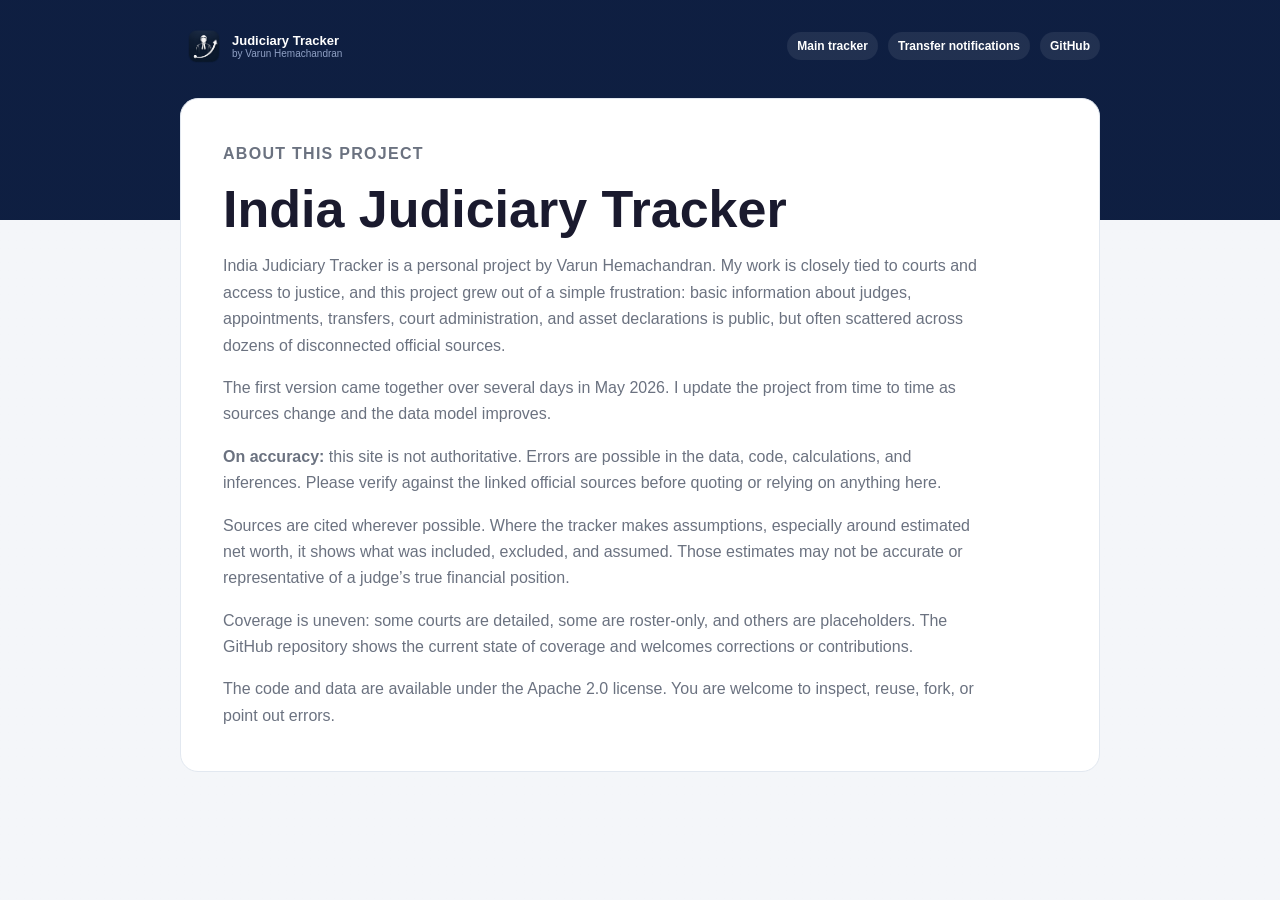
<file: about.html>
<!DOCTYPE html>
<html lang="en">
<head>
  <meta charset="UTF-8">
  <meta name="viewport" content="width=device-width, initial-scale=1.0">
  <title>About · India Judiciary Tracker</title>
  <meta name="description" content="About the India Judiciary Tracker, a personal public-data project by Varun Hemachandran.">
  <link rel="icon" type="image/png" sizes="32x32" href="assets/icon.png">
  <link rel="apple-touch-icon" href="assets/icon.png">
  <script>
    try {
      if (localStorage.getItem('jt-theme') === 'dark') {
        document.documentElement.classList.add('dark-preload');
      }
    } catch (e) {}
  </script>
  <link rel="stylesheet" href="css/styles.css?v=20260514-8">
</head>
<body class="about-page">
  <main class="about-shell">
    <nav class="about-nav" aria-label="About page navigation">
      <a class="logo about-logo" href="index.html" aria-label="Go to Judiciary Tracker home">
        <img class="logo-icon-img" src="assets/icon.png" alt="Judiciary Tracker icon">
        <div>
          <div class="logo-title">Judiciary Tracker</div>
          <div class="logo-sub">by Varun Hemachandran</div>
        </div>
      </a>
      <div class="about-nav-links">
        <a href="index.html">Main tracker</a>
        <a href="notifications.html">Transfer notifications</a>
        <a href="https://github.com/varun-heman/judiciary-tracker" target="_blank" rel="noopener">GitHub</a>
      </div>
    </nav>

    <article class="about-card" id="about-content">
      <p class="dashboard-kicker">About this project</p>
      <div class="loading">Loading about text…</div>
    </article>
  </main>
  <script src="js/about.js?v=20260514-4"></script>
</body>
</html>
</file>
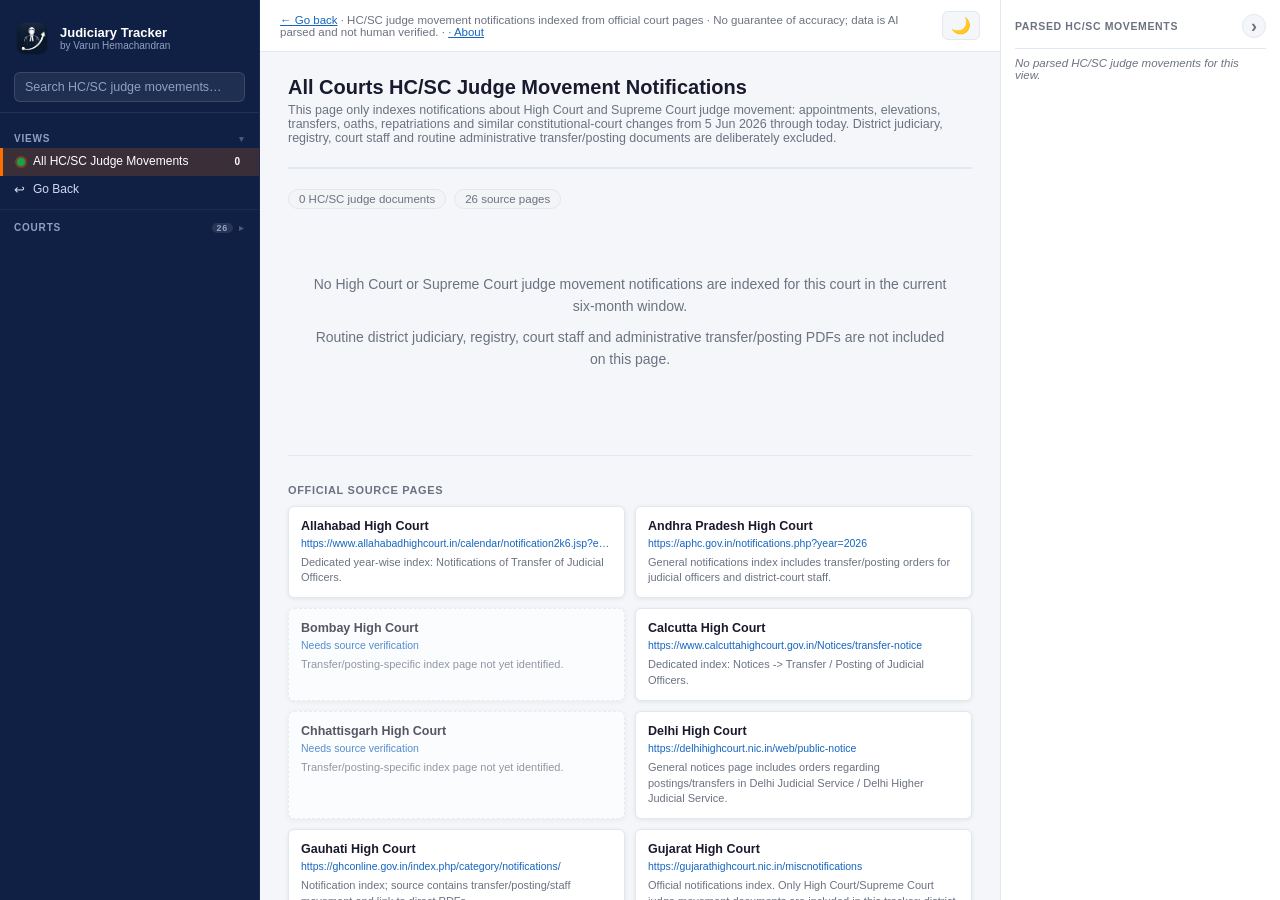
<file: notifications.html>
<!DOCTYPE html>
<html lang="en">
<head>
  <meta charset="UTF-8">
  <meta name="viewport" content="width=device-width, initial-scale=1.0">
  <title>HC/SC Judge Movement Notifications · India Judiciary Tracker</title>
  <meta name="description" content="Court-wise index of recent High Court and Supreme Court judge movement notifications.">
  <link rel="stylesheet" href="css/styles.css?v=20260514-10">
</head>
<body>

<div class="app-layout notifications-layout">
  <aside class="sidebar" id="sidebar">
    <div class="sidebar-header">
      <a class="logo" href="index.html" aria-label="Go to Judiciary Tracker home">
        <img class="logo-icon-img" src="assets/icon.png" alt="Judiciary Tracker icon">
        <div>
          <div class="logo-title">Judiciary Tracker</div>
          <div class="logo-sub">by Varun Hemachandran</div>
        </div>
      </a>
      <div class="search-box">
        <input
          type="text"
          id="notification-search"
          placeholder="Search HC/SC judge movements…"
          autocomplete="off"
          spellcheck="false"
        >
      </div>
    </div>

    <nav id="notification-nav" class="nav-list">
      <div class="loading" style="padding: 20px; font-size: 12px; color: var(--text-sidebar-muted);">Loading…</div>
    </nav>
  </aside>

  <main class="main-panel" id="main-panel">
    <header class="top-bar">
      <button class="menu-toggle-btn" id="menu-toggle" aria-label="Toggle sidebar">☰</button>
      <div class="data-notice">
        <a href="index.html">← Go back</a>
        · HC/SC judge movement notifications indexed from official court pages
        · No guarantee of accuracy; data is AI parsed and not human verified.
        · <a href="about.html">About</a>
      </div>
      <button id="theme-toggle" class="theme-btn" title="Toggle dark mode">🌙</button>
    </header>

    <div id="notifications-content" class="content-area">
      <div class="loading">Loading HC/SC judge movement notifications…</div>
    </div>
  </main>

  <aside class="transfer-rail" id="transfer-rail">
    <div class="transfer-rail-title">
      <span>Parsed HC/SC Movements</span>
      <button class="right-rail-toggle" id="right-rail-toggle" type="button" aria-label="Collapse right panel" aria-expanded="true">›</button>
    </div>
    <div class="transfer-rail-content">
      <div class="upcoming-empty">Loading…</div>
    </div>
  </aside>
</div>

<div class="pdf-modal" id="pdf-modal" aria-hidden="true">
  <div class="pdf-modal-backdrop" onclick="closeNotificationPdf()"></div>
  <div class="pdf-modal-dialog" role="dialog" aria-modal="true" aria-labelledby="pdf-modal-title">
    <div class="pdf-modal-header">
      <div>
        <div class="pdf-modal-kicker" id="pdf-modal-court"></div>
        <h2 id="pdf-modal-title">HC/SC Judge Movement PDF</h2>
      </div>
      <button class="pdf-modal-close" onclick="closeNotificationPdf()" aria-label="Close PDF viewer">×</button>
    </div>
    <div class="pdf-modal-body">
      <iframe id="pdf-frame" class="pdf-frame" title="Notification PDF"></iframe>
      <aside class="pdf-transfer-panel" id="pdf-transfer-panel"></aside>
    </div>
  </div>
</div>

<script src="data/data.js?v=20260514-5"></script>
<script src="js/notifications.js?v=20260514-6"></script>
</body>
</html>
</file>
<file: css/styles.css>
/* ─────────────────────────────────────────────────────────────────────────────
   India Judiciary & Ministry Tracker — Stylesheet
   All visual design is here. Data comes from JSON files.
───────────────────────────────────────────────────────────────────────────── */

/* ── Variables ── */
:root {
  --bg:          #f4f6f9;
  --bg-card:     #ffffff;
  --bg-sidebar:  #0f2044;
  --bg-sidebar2: #162d5e;
  --text:        #1a1a2e;
  --text-muted:  #6b7280;
  --text-sidebar:#d0d9f0;
  --text-sidebar-muted: #8fa0c4;
  --accent:      #FF6F00;      /* saffron */
  --accent2:     #1565C0;      /* deep blue */
  --border:      #e2e8f0;
  --shadow:      0 1px 4px rgba(0,0,0,.08);
  --shadow-md:   0 4px 16px rgba(0,0,0,.12);

  /* Tenure colours */
  --good:        #16a34a;
  --good-bg:     #dcfce7;
  --good-border: #86efac;
  --warning:     #d97706;
  --warning-bg:  #fef3c7;
  --warning-border: #fcd34d;
  --critical:    #dc2626;
  --critical-bg: #fee2e2;
  --critical-border: #fca5a5;
  --unknown:     #9ca3af;
  --unknown-bg:  #f3f4f6;
  --placeholder: #a0aec0;

  --sidebar-w:   260px;
  --upcoming-w:  240px;
  --header-h:    52px;
  --radius:      10px;
  --radius-sm:   6px;
  --transition:  0.18s ease;
}

/* ── Dark Mode ── */
body.dark {
  --bg:          #0d1117;
  --bg-card:     #161b22;
  --bg-sidebar:  #0a0f1e;
  --bg-sidebar2: #111827;
  --text:        #e6edf3;
  --text-muted:  #8b949e;
  --border:      #30363d;
  --shadow:      0 1px 4px rgba(0,0,0,.4);
  --good-bg:     #052e16;
  --warning-bg:  #1c1500;
  --critical-bg: #2d0a0a;
  --unknown-bg:  #1f2937;
}

html.dark-preload body {
  background: #0d1117;
}

/* ── Reset ── */
*, *::before, *::after { box-sizing: border-box; margin: 0; padding: 0; }
html { overflow-x: hidden; }
html, body { height: 100%; font-family: -apple-system, BlinkMacSystemFont, 'Segoe UI', Roboto, sans-serif; font-size: 14px; background: var(--bg); color: var(--text); }
a { color: inherit; text-decoration: none; }
button { cursor: pointer; border: none; background: none; }
code { font-family: 'Courier New', monospace; background: var(--unknown-bg); padding: 2px 6px; border-radius: 4px; font-size: 12px; }

/* ─────────────────────────────────────────────────────────────────────────────
   Layout
───────────────────────────────────────────────────────────────────────────── */
.app-layout {
  display: grid;
  grid-template-columns: var(--sidebar-w) 1fr var(--upcoming-w);
  grid-template-rows: 100vh;
  overflow: hidden;
  transition: grid-template-columns var(--transition);
}

body.right-rail-collapsed .app-layout {
  grid-template-columns: var(--sidebar-w) 1fr 42px;
}

/* ─────────────────────────────────────────────────────────────────────────────
   Sidebar
───────────────────────────────────────────────────────────────────────────── */
.sidebar {
  background: var(--bg-sidebar);
  display: flex;
  flex-direction: column;
  overflow: hidden;
  border-right: 1px solid rgba(255,255,255,0.06);
}

.sidebar-header {
  padding: 16px 14px 10px;
  border-bottom: 1px solid rgba(255,255,255,0.08);
  flex-shrink: 0;
  position: relative;
}

.sidebar-close-btn,
.sidebar-backdrop {
  display: none;
}

.logo {
  display: flex;
  align-items: center;
  gap: 10px;
  margin-bottom: 12px;
  width: 100%;
  text-align: left;
  border-radius: var(--radius-sm);
  padding: 4px;
  margin-left: -4px;
  transition: background var(--transition);
  cursor: pointer;
  text-decoration: none;
}
.logo:hover,
.logo:focus-visible {
  background: rgba(255,255,255,0.07);
  outline: none;
}
.logo-icon { font-size: 22px; }
.logo-icon-img {
  width: 36px;
  height: 36px;
  border-radius: 8px;
  object-fit: cover;
  flex-shrink: 0;
}
.logo-title { color: #fff; font-size: 13px; font-weight: 700; line-height: 1.2; }
.logo-sub   { color: var(--text-sidebar-muted); font-size: 10px; }
.logo-author {
  color: var(--text-sidebar-muted);
  text-decoration: none;
  border-bottom: 1px solid transparent;
  transition: color var(--transition), border-color var(--transition);
}
.logo-author:hover {
  color: #fff;
  border-bottom-color: rgba(255,255,255,0.4);
}

.search-box input {
  width: 100%;
  padding: 7px 10px;
  border-radius: var(--radius-sm);
  border: 1px solid rgba(255,255,255,0.12);
  background: rgba(255,255,255,0.07);
  color: #fff;
  font-size: 12.5px;
  outline: none;
  transition: var(--transition);
}
.search-box input::placeholder { color: var(--text-sidebar-muted); }
.search-box input:focus { border-color: var(--accent); background: rgba(255,255,255,0.1); }

.nav-list {
  overflow-y: auto;
  flex: 1;
  padding: 8px 0 16px;
  scrollbar-width: thin;
  scrollbar-color: rgba(255,255,255,0.1) transparent;
}
.nav-list::-webkit-scrollbar { width: 4px; }
.nav-list::-webkit-scrollbar-track { background: transparent; }
.nav-list::-webkit-scrollbar-thumb { background: rgba(255,255,255,0.15); border-radius: 2px; }

.nav-section { padding: 6px 0; }
.nav-section + .nav-section { border-top: 1px solid rgba(255,255,255,0.05); }

.nav-section-title {
  padding: 6px 14px 4px;
  font-size: 10px;
  font-weight: 700;
  letter-spacing: .08em;
  text-transform: uppercase;
  color: var(--text-sidebar-muted);
  display: flex;
  align-items: center;
  gap: 6px;
  width: 100%;
  background: none;
  border: none;
  text-align: left;
  cursor: default;
}
.nav-section-title.collapsible {
  cursor: pointer;
  border-radius: 0;
  transition: background var(--transition), color var(--transition);
}
.nav-section-title.collapsible:hover {
  background: rgba(255,255,255,0.05);
  color: #fff;
}
.nav-section-title > span:first-child {
  flex: 1;
}
.nav-collapse-icon {
  font-size: 9px;
  opacity: 0.45;
  flex-shrink: 0;
  transition: opacity var(--transition);
}
.nav-section-title.collapsible:hover .nav-collapse-icon {
  opacity: 0.8;
}
.nav-section.collapsed .nav-section-items {
  display: none;
}
.nav-count { background: rgba(255,255,255,0.1); border-radius: 10px; padding: 0 5px; font-size: 9px; }

.nav-item {
  display: flex;
  align-items: center;
  gap: 8px;
  padding: 6px 14px;
  color: var(--text-sidebar);
  font-size: 12px;
  border-radius: 0;
  transition: background var(--transition), color var(--transition);
  cursor: pointer;
}
.nav-item:hover  { background: rgba(255,255,255,0.07); color: #fff; }
.nav-item.active { background: rgba(255,111,0,0.18); color: #fff; border-left: 3px solid var(--accent); }
.nav-item.active .nav-dot { box-shadow: 0 0 0 2px rgba(255,111,0,.3); }

.nav-label { flex: 1; line-height: 1.3; }
.nav-icon  { font-size: 13px; flex-shrink: 0; }

.nav-dot {
  width: 8px; height: 8px;
  border-radius: 50%;
  flex-shrink: 0;
  transition: background var(--transition);
}
.nav-dot.good    { background: var(--good); }
.nav-dot.warning { background: var(--warning); }
.nav-dot.critical { background: var(--critical); animation: pulse-red 1.4s infinite; }
.nav-dot.unknown { background: var(--unknown); }

@keyframes pulse-red {
  0%, 100% { opacity: 1; }
  50%       { opacity: 0.4; }
}

.nav-badge {
  font-size: 10px; font-weight: 700;
  padding: 1px 5px;
  border-radius: 8px;
  flex-shrink: 0;
}
.nav-badge.critical { background: var(--critical-bg); color: var(--critical); }

.nav-legend {
  margin: 16px 14px 0;
  padding: 10px;
  border-radius: var(--radius-sm);
  background: rgba(255,255,255,0.04);
  border: 1px solid rgba(255,255,255,0.06);
}
.legend-title { font-size: 9px; font-weight: 700; text-transform: uppercase; letter-spacing: .06em; color: var(--text-sidebar-muted); margin-bottom: 6px; }
.legend-item  { display: flex; align-items: center; gap: 6px; font-size: 11px; color: var(--text-sidebar); margin-bottom: 3px; }

/* ─────────────────────────────────────────────────────────────────────────────
   Main Panel
───────────────────────────────────────────────────────────────────────────── */
.main-panel {
  display: flex;
  flex-direction: column;
  overflow: hidden;
}

.top-bar {
  height: var(--header-h);
  flex-shrink: 0;
  display: flex;
  align-items: center;
  justify-content: space-between;
  padding: 0 20px;
  background: var(--bg-card);
  border-bottom: 1px solid var(--border);
  gap: 12px;
}

.data-notice {
  font-size: 11.5px;
  color: var(--text-muted);
}
.data-notice > * + *::before {
  content: ' · ';
  color: var(--text-muted);
}
.data-notice a { color: var(--accent2); text-decoration: underline; }
.inline-link { color: var(--accent2); text-decoration: underline; }

.theme-btn {
  font-size: 16px;
  padding: 4px 8px;
  border-radius: var(--radius-sm);
  background: var(--bg);
  border: 1px solid var(--border);
  color: var(--text);
  transition: var(--transition);
}
.theme-btn:hover { background: var(--border); }

.content-area {
  flex: 1;
  overflow-y: auto;
  overflow-x: hidden;
  padding: 24px 28px;
  scrollbar-width: thin;
  scrollbar-color: var(--border) transparent;
}
.content-area::-webkit-scrollbar { width: 6px; }
.content-area::-webkit-scrollbar-thumb { background: var(--border); border-radius: 3px; }

/* ─────────────────────────────────────────────────────────────────────────────
   View Header
───────────────────────────────────────────────────────────────────────────── */
.view-header {
  margin-bottom: 20px;
  padding-bottom: 14px;
  border-bottom: 2px solid var(--border);
}
.view-header h2 {
  font-size: 20px;
  font-weight: 700;
  color: var(--text);
  margin-bottom: 4px;
}
.view-header h2 em { font-style: italic; color: var(--text-muted); }
.view-subtitle { font-size: 12.5px; color: var(--text-muted); margin-bottom: 8px; }
.view-meta { font-size: 12px; color: var(--text-muted); }

.stats-bar {
  display: flex;
  flex-wrap: wrap;
  gap: 8px;
  margin-bottom: 16px;
}
.stat-chip {
  display: inline-flex;
  align-items: center;
  gap: 4px;
  padding: 3px 10px;
  border-radius: 20px;
  font-size: 11.5px;
  font-weight: 500;
  background: var(--unknown-bg);
  color: var(--text-muted);
  border: 1px solid var(--border);
}
.stat-chip.critical { background: var(--critical-bg); color: var(--critical); border-color: var(--critical-border); }
.stat-chip.warning  { background: var(--warning-bg);  color: var(--warning);  border-color: var(--warning-border); }

.notification-scope-bar {
  display: flex;
  flex-wrap: wrap;
  gap: 8px;
  margin: 0 0 16px;
  padding: 10px;
  border: 1px solid var(--border);
  border-radius: var(--radius-sm);
  background: var(--bg-card);
}

.scope-filter,
.inline-action-btn {
  appearance: none;
  display: inline-flex;
  align-items: center;
  justify-content: center;
  gap: 8px;
  min-height: 32px;
  padding: 6px 12px;
  border-radius: var(--radius-sm);
  border: 1px solid var(--border);
  background: var(--bg);
  color: var(--text-muted);
  font-size: 12px;
  font-weight: 800;
  cursor: pointer;
  transition: background var(--transition), border-color var(--transition), color var(--transition);
}

.scope-filter:hover,
.inline-action-btn:hover {
  border-color: color-mix(in srgb, var(--accent2) 45%, var(--border));
  color: var(--text);
}

.scope-filter.active {
  background: var(--accent2);
  border-color: var(--accent2);
  color: #fff;
}

.scope-filter strong {
  min-width: 22px;
  padding: 2px 7px;
  border-radius: 999px;
  background: color-mix(in srgb, currentColor 12%, transparent);
  color: inherit;
}

.inline-action-btn {
  margin-top: 10px;
  color: var(--accent2);
}

.role-filter-bar,
.admin-toolbar {
  display: flex;
  flex-wrap: wrap;
  gap: 7px;
  margin: 0 0 16px;
}

/* ── Unified Filter Bar ── */
.unified-filter-bar {
  background: var(--bg-card);
  border: 1px solid var(--border);
  border-radius: var(--radius);
  padding: 10px 14px;
  margin-bottom: 16px;
  display: flex;
  flex-direction: column;
  gap: 0;
}

.unified-filter-row {
  display: flex;
  align-items: center;
  gap: 10px;
  flex-wrap: wrap;
}

.unified-filter-row.role-row {
  border-top: 1px dashed var(--border);
  padding-top: 9px;
  margin-top: 9px;
}

.filter-row-label {
  font-size: 9.5px;
  font-weight: 800;
  text-transform: uppercase;
  letter-spacing: 0.07em;
  color: var(--text-muted);
  white-space: nowrap;
  flex-shrink: 0;
}

.role-pills-wrap {
  display: flex;
  flex-wrap: wrap;
  gap: 6px;
  flex: 1;
}

.filter-shown-count {
  font-size: 11px;
  color: var(--text-muted);
  white-space: nowrap;
  flex-shrink: 0;
  margin-left: auto;
}

.clear-filter-btn {
  padding: 3px 10px;
  border-radius: 20px;
  border: 1.5px solid var(--critical-border);
  background: transparent;
  color: var(--critical);
  font-size: 11px;
  font-weight: 700;
  cursor: pointer;
  white-space: nowrap;
  flex-shrink: 0;
  transition: background var(--transition), color var(--transition), opacity var(--transition);
}
.clear-filter-btn:hover {
  background: var(--critical-bg);
}
.clear-filter-btn.hidden {
  opacity: 0;
  pointer-events: none;
}

.judge-range-summary {
  display: inline-flex;
  align-items: center;
  gap: 8px;
  flex-wrap: wrap;
  color: var(--text-muted);
  font-size: 11.5px;
  font-weight: 800;
  flex-shrink: 0;
}

.judge-range-summary strong {
  display: inline-flex;
  align-items: center;
  justify-content: center;
  min-height: 26px;
  padding: 0 10px;
  border-radius: 999px;
  background: var(--accent2);
  color: #fff;
  font-size: 12px;
}

.judge-range-slider {
  flex: 1;
  min-width: 80px;
  accent-color: var(--accent2);
  transition: opacity var(--transition);
}
.judge-range-slider.slider-dimmed {
  opacity: 0.35;
  pointer-events: none;
}

.show-all-btn {
  padding: 4px 12px;
  border-radius: 20px;
  border: 1.5px solid var(--border);
  background: transparent;
  color: var(--text-muted);
  font-size: 12px;
  font-weight: 600;
  cursor: pointer;
  white-space: nowrap;
  flex-shrink: 0;
  transition: background var(--transition), color var(--transition), border-color var(--transition);
}
.show-all-btn:hover {
  background: var(--bg);
  border-color: var(--accent2);
  color: var(--accent2);
}
.show-all-btn.active {
  background: var(--accent2);
  border-color: var(--accent2);
  color: #fff;
}
body.dark .show-all-btn {
  border-color: #334155;
  color: var(--text-muted);
}
body.dark .show-all-btn:hover {
  border-color: var(--accent2);
  color: var(--accent2);
  background: transparent;
}
body.dark .show-all-btn.active {
  background: var(--accent2);
  color: #fff;
}

.admin-toolbar {
  margin-top: -4px;
}

.role-filter {
  display: inline-flex;
  align-items: center;
  min-height: 28px;
  padding: 5px 10px;
  border-radius: var(--radius-sm);
  border: 1px solid var(--border);
  background: var(--bg-card);
  color: var(--text-muted);
  font-size: 11.5px;
  font-weight: 700;
  transition: var(--transition);
}

.role-filter:hover {
  color: var(--text);
  border-color: color-mix(in srgb, var(--accent2) 40%, var(--border));
}

.role-filter.active {
  color: #fff;
  background: var(--accent2);
  border-color: var(--accent2);
}

.section-label {
  font-size: 11px;
  font-weight: 700;
  text-transform: uppercase;
  letter-spacing: .06em;
  color: var(--text-muted);
  margin: 18px 0 10px;
  display: flex;
  align-items: center;
  gap: 6px;
}
.section-count {
  background: var(--unknown-bg);
  border-radius: 10px;
  padding: 1px 6px;
  font-size: 10px;
  font-weight: 600;
}

/* ─────────────────────────────────────────────────────────────────────────────
   Dashboard
───────────────────────────────────────────────────────────────────────────── */
.dashboard-view {
  display: flex;
  flex-direction: column;
  gap: 18px;
}

.dashboard-hero {
  display: flex;
  justify-content: space-between;
  align-items: flex-end;
  gap: 18px;
  padding: 22px;
  border: 1px solid var(--border);
  border-radius: var(--radius);
  background: var(--bg-card);
  box-shadow: var(--shadow);
}

.dashboard-kicker {
  margin-bottom: 8px;
  color: var(--accent2);
  font-size: 11px;
  font-weight: 800;
  letter-spacing: .08em;
  text-transform: uppercase;
}

.dashboard-hero h2 {
  margin-bottom: 8px;
  font-size: 28px;
  line-height: 1.05;
}

.dashboard-subtitle {
  max-width: 680px;
  color: var(--text-muted);
  font-size: 13px;
  line-height: 1.45;
}

.dashboard-about-link {
  display: inline-flex;
  margin-top: 10px;
  color: var(--accent2);
  font-size: 12px;
  font-weight: 750;
  text-decoration: underline;
  text-underline-offset: 3px;
}

.dashboard-action,
.dashboard-secondary-action {
  display: inline-flex;
  align-items: center;
  justify-content: center;
  min-height: 34px;
  padding: 7px 12px;
  border-radius: var(--radius-sm);
  background: var(--accent2);
  color: #fff;
  font-size: 12px;
  font-weight: 750;
  white-space: nowrap;
}

.dashboard-secondary-action {
  margin-top: 14px;
  background: var(--bg);
  color: var(--accent2);
  border: 1px solid color-mix(in srgb, var(--accent2) 28%, var(--border));
}

.dashboard-metrics {
  display: grid;
  grid-template-columns: repeat(4, minmax(0, 1fr));
  gap: 12px;
}

.dashboard-metric {
  min-width: 0;
  padding: 16px;
  border: 1px solid var(--border);
  border-radius: var(--radius);
  background: var(--bg-card);
  box-shadow: var(--shadow);
  text-align: left;
  transition: transform var(--transition), box-shadow var(--transition), border-color var(--transition);
}

.dashboard-metric:hover {
  transform: translateY(-1px);
  box-shadow: var(--shadow-md);
  border-color: color-mix(in srgb, var(--accent2) 30%, var(--border));
}

.dashboard-metric .metric-label {
  display: block;
  margin-bottom: 8px;
  color: var(--text-muted);
  font-size: 11px;
  font-weight: 800;
  letter-spacing: .06em;
  text-transform: uppercase;
}

.dashboard-metric strong {
  display: block;
  margin-bottom: 5px;
  color: var(--text);
  font-size: 30px;
  line-height: 1;
}

.dashboard-metric span:last-child {
  color: var(--text-muted);
  font-size: 12px;
  line-height: 1.35;
}

.dashboard-metric.critical {
  border-color: var(--critical-border);
  background: color-mix(in srgb, var(--critical-bg) 58%, var(--bg-card));
}

.dashboard-metric.warning {
  border-color: var(--warning-border);
  background: color-mix(in srgb, var(--warning-bg) 58%, var(--bg-card));
}

.dashboard-grid {
  display: grid;
  grid-template-columns: repeat(2, minmax(0, 1fr));
  gap: 12px;
}

.dashboard-panel {
  padding: 16px;
  border: 1px solid var(--border);
  border-radius: var(--radius);
  background: var(--bg-card);
  box-shadow: var(--shadow);
}

.dashboard-panel.wide {
  grid-column: 1 / -1;
}

.panel-heading {
  margin-bottom: 14px;
}

.panel-heading h3 {
  margin-bottom: 4px;
  color: var(--text);
  font-size: 15px;
  line-height: 1.25;
}

.panel-heading p {
  color: var(--text-muted);
  font-size: 12px;
  line-height: 1.4;
}

.dash-bar-row + .dash-bar-row {
  margin-top: 11px;
}

.dash-bar-label {
  display: flex;
  align-items: baseline;
  justify-content: space-between;
  gap: 12px;
  margin-bottom: 5px;
  color: var(--text-muted);
  font-size: 12px;
}

.dash-bar-label strong {
  color: var(--text);
  font-size: 12px;
}

.dash-bar-track {
  height: 9px;
  overflow: hidden;
  border-radius: 999px;
  background: var(--border);
}

.dash-bar-fill {
  height: 100%;
  border-radius: inherit;
  background: var(--accent2);
}

.dash-bar-row.critical .dash-bar-fill { background: var(--critical); }
.dash-bar-row.warning .dash-bar-fill  { background: var(--warning); }
.dash-bar-row.unknown .dash-bar-fill  { background: var(--unknown); }
.dash-bar-row.neutral .dash-bar-fill  { background: var(--text-muted); }

.dash-split-stat {
  display: grid;
  grid-template-columns: repeat(3, 1fr);
  gap: 10px;
}

.dash-split-stat div {
  padding: 11px;
  border: 1px solid var(--border);
  border-radius: var(--radius-sm);
  background: var(--bg);
}

.dash-split-stat strong {
  display: block;
  margin-bottom: 3px;
  font-size: 20px;
}

.dash-split-stat span {
  display: block;
  color: var(--text-muted);
  font-size: 11px;
  line-height: 1.25;
}

.retirement-court-list {
  display: grid;
  grid-template-columns: repeat(2, minmax(0, 1fr));
  gap: 8px;
}

.retirement-court-row {
  display: grid;
  grid-template-columns: 1fr auto;
  gap: 2px 10px;
  align-items: center;
  padding: 10px 12px;
  border: 1px solid var(--border);
  border-radius: var(--radius-sm);
  background: var(--bg);
  text-align: left;
}

.retirement-court-row:hover {
  border-color: color-mix(in srgb, var(--accent2) 30%, var(--border));
}

.retirement-court-row span {
  min-width: 0;
  color: var(--text);
  font-size: 12.5px;
  font-weight: 700;
}

.retirement-court-row strong {
  grid-row: span 2;
  color: var(--warning);
  font-size: 20px;
}

.retirement-court-row em {
  color: var(--text-muted);
  font-size: 11.5px;
  font-style: normal;
}

/* ─────────────────────────────────────────────────────────────────────────────
   Judge Detail
───────────────────────────────────────────────────────────────────────────── */
.judge-detail-view {
  display: flex;
  flex-direction: column;
  gap: 16px;
}

.back-button {
  align-self: flex-start;
  min-height: 32px;
  padding: 6px 10px;
  border-radius: var(--radius-sm);
  background: var(--bg-card);
  color: var(--accent2);
  border: 1px solid var(--border);
  font-size: 12px;
  font-weight: 750;
}

.judge-profile-hero {
  display: grid;
  grid-template-columns: minmax(0, 1fr) minmax(220px, 320px);
  align-items: center;
  gap: 16px;
  padding: 20px;
  border: 1px solid var(--border);
  border-radius: var(--radius);
  background: var(--bg-card);
  box-shadow: var(--shadow);
}

.judge-profile-identity {
  display: flex;
  align-items: flex-start;
  gap: 18px;
  min-width: 0;
}

.judge-profile-hero .person-photo {
  width: 86px;
  height: 102px;
  flex-basis: 86px;
  border-radius: 12px;
  margin-top: 4px;
}

.judge-profile-main h2 {
  margin: 4px 0 5px;
  font-size: 24px;
  line-height: 1.12;
}

.judge-profile-main p {
  color: var(--text-muted);
  font-size: 13px;
}

.profile-about {
  margin-top: 14px;
  max-width: 680px;
  padding-top: 12px;
  border-top: 1px solid var(--border);
}

.profile-about-label {
  margin-bottom: 5px;
  color: var(--text);
  font-size: 10px;
  font-weight: 850;
  letter-spacing: .08em;
  text-transform: uppercase;
}

.profile-about .bio-text {
  margin-bottom: 0;
  font-size: 12.5px;
  line-height: 1.45;
}

.profile-about .source-stack {
  margin-top: 8px;
}

.judge-profile-facts {
  display: flex;
  flex-wrap: wrap;
  gap: 7px;
  margin-top: 10px;
}

.judge-profile-facts span {
  padding: 4px 8px;
  border-radius: 999px;
  background: var(--unknown-bg);
  color: var(--text-muted);
  font-size: 11px;
  font-weight: 700;
}

.asset-total-card {
  padding: 14px 16px;
  border-radius: var(--radius);
  background: color-mix(in srgb, var(--accent2) 8%, var(--bg-card));
  border: 1px solid color-mix(in srgb, var(--accent2) 24%, var(--border));
  align-self: stretch;
  min-width: 0;
}

.asset-total-card span,
.asset-total-card em {
  display: block;
  color: var(--text-muted);
  font-size: 11px;
  line-height: 1.35;
}

.asset-total-card strong {
  display: block;
  margin: 5px 0;
  color: var(--text);
  font-size: 24px;
  line-height: 1.1;
}

.asset-total-card em {
  font-style: normal;
}

.nw-liab-row {
  margin-top: 6px;
  padding-top: 6px;
  border-top: 1px solid color-mix(in srgb, var(--accent2) 18%, var(--border));
  font-size: 11px;
  color: var(--text-muted);
}

.nw-net-row {
  margin-top: 2px;
  font-size: 12px;
  font-weight: 700;
  color: var(--text);
}

.asset-rank-summary {
  margin-top: 12px;
  padding: 10px;
  background: color-mix(in srgb, var(--accent2) 8%, var(--bg-card));
  border: 1px solid color-mix(in srgb, var(--accent2) 28%, var(--border));
  border-radius: 10px;
}

.rank-label-row {
  font-size: 10px;
  font-weight: 700;
  text-transform: uppercase;
  letter-spacing: .06em;
  color: var(--accent2);
  margin-bottom: 8px;
}

.rank-basis {
  font-weight: 400;
  text-transform: none;
  letter-spacing: 0;
  color: var(--text-muted);
  font-size: 10px;
}

.rank-blocks {
  display: grid;
  grid-template-columns: 1fr 1fr;
  gap: 7px;
  margin-bottom: 8px;
}

.rank-block {
  display: flex;
  flex-direction: column;
  align-items: flex-start;
  gap: 1px;
  padding: 8px;
  background: color-mix(in srgb, var(--accent2) 10%, var(--bg));
  border-radius: 8px;
  border: 1px solid color-mix(in srgb, var(--accent2) 20%, var(--border));
}

.rank-block-global {
  background: color-mix(in srgb, var(--accent) 10%, var(--bg));
  border-color: color-mix(in srgb, var(--accent) 20%, var(--border));
}

.rank-block strong {
  font-size: 24px;
  font-weight: 800;
  line-height: 1;
  color: var(--accent2);
  margin: 0;
}

.rank-block-global strong {
  color: var(--accent);
}

.rank-block span {
  font-size: 10px;
  color: var(--text-muted);
  margin-top: 1px;
}

.rank-block em {
  font-style: normal;
  font-size: 10.5px;
  font-weight: 600;
  color: var(--text);
  margin-top: 3px;
}

.rank-disclaimer {
  margin: 0;
  font-size: 9.5px;
  color: var(--text-muted);
  line-height: 1.35;
  border-top: 1px solid color-mix(in srgb, var(--accent2) 15%, var(--border));
  padding-top: 7px;
}

/* ── Live rates strip ──────────────────────────────────────────── */
.metal-rates-strip {
  display: flex;
  flex-direction: column;
  gap: 8px;
  padding: 10px 14px 12px;
  margin-top: 14px;
  margin-bottom: 12px;
  background: color-mix(in srgb, var(--accent2) 6%, var(--bg));
  border: 1px solid color-mix(in srgb, var(--accent2) 18%, var(--border));
  border-radius: 8px;
  max-width: 100%;
  overflow: hidden;
}

.rates-top-row {
  display: flex;
  align-items: baseline;
  gap: 10px;
  flex-wrap: wrap;
}

.rates-label {
  font-size: 11px;
  font-weight: 600;
  color: var(--text);
  white-space: nowrap;
}

.rates-source {
  font-size: 10.5px;
  color: var(--text-muted);
}

.rates-pills {
  display: flex;
  flex-wrap: wrap;
  gap: 6px;
}

.rates-disclaimer {
  margin: 0;
  font-size: 10.5px;
  color: var(--text-muted);
  line-height: 1.55;
  padding-top: 8px;
  border-top: 1px solid color-mix(in srgb, var(--accent2) 15%, var(--border));
}

.rate-pill {
  display: inline-flex;
  align-items: center;
  gap: 4px;
  padding: 3px 10px;
  border-radius: 20px;
  font-size: 11.5px;
  white-space: nowrap;
}

.rate-pill strong {
  font-weight: 700;
}

.gold-rate {
  background: color-mix(in srgb, #fbbf24 30%, var(--bg-card));
  border: 1px solid color-mix(in srgb, #d97706 42%, var(--border));
  color: var(--text);
}

.silver-rate {
  background: color-mix(in srgb, #cbd5e1 42%, var(--bg-card));
  border: 1px solid color-mix(in srgb, #64748b 38%, var(--border));
  color: var(--text);
}

.fx-rate {
  background: color-mix(in srgb, #22c55e 18%, var(--bg-card));
  border: 1px solid color-mix(in srgb, #16a34a 35%, var(--border));
  color: var(--text);
}

/* ── Metal price estimated value column ────────────────────────── */
.est-value {
  font-size: 12px;
  font-weight: 600;
  color: var(--accent2);
  white-space: nowrap;
}

th.est-value-col {
  white-space: nowrap;
  color: var(--text-muted);
}

.est-value-tip {
  font-size: 10px;
  opacity: 0.6;
  margin-left: 3px;
  vertical-align: middle;
  cursor: pointer;
}

.nw-tip {
  font-size: 13px;
  font-weight: 400;
  opacity: 0.55;
  margin-left: 4px;
  vertical-align: middle;
  cursor: pointer;
}


.detail-grid {
  display: grid;
  grid-template-columns: 1fr;
  gap: 12px;
}

.detail-panel {
  padding: 16px;
  border: 1px solid var(--border);
  border-radius: var(--radius);
  background: var(--bg-card);
  box-shadow: var(--shadow);
  min-width: 0;
}

.detail-panel.wide {
  grid-column: 1 / -1;
}

.bio-text,
.asset-note {
  color: var(--text-muted);
  font-size: 13px;
  line-height: 1.5;
  margin-bottom: 10px;
}

.source-stack {
  display: flex;
  flex-wrap: wrap;
  gap: 10px;
  margin-top: 9px;
}

.source-pill {
  display: inline-flex;
  align-items: center;
  gap: 3px;
  min-height: 0;
  padding: 0;
  border: 0;
  background: transparent;
  color: var(--text-muted);
  font-size: 11.5px;
  font-style: italic;
  font-weight: 600;
  line-height: 1.35;
  opacity: .82;
  text-decoration: none;
}

.source-pill.primary {
  background: transparent;
  border-color: transparent;
  color: var(--text-muted);
}

.source-pill.static {
  cursor: default;
  color: var(--text-muted);
}

.source-pill:hover {
  color: var(--accent2);
  text-decoration: underline;
  opacity: 1;
}

a.source-pill::after {
  content: "↗";
  display: inline-block;
  font-size: 10px;
  line-height: 1;
  opacity: .7;
}

.asset-source-link {
  display: inline-flex;
  margin-bottom: 10px;
  color: var(--accent2);
  font-size: 12px;
  font-weight: 750;
  text-decoration: underline;
}

.asset-group {
  padding: 12px;
  border: 1px solid var(--border);
  border-radius: var(--radius-sm);
  background: var(--bg);
}

.asset-group + .asset-group {
  margin-top: 10px;
}

.asset-group-head {
  display: flex;
  justify-content: space-between;
  gap: 14px;
  align-items: flex-start;
}

.asset-group-head strong,
.asset-group-head span,
.asset-group-desc {
  display: block;
}

.asset-group-head strong {
  color: var(--text);
  font-size: 12.5px;
}

.asset-emoji {
  display: inline-flex;
  margin-right: 8px;
  font-size: 22px;
  line-height: 1;
  vertical-align: -4px;
}

.asset-group-head span,
.asset-group-desc {
  margin-top: 3px;
  color: var(--text-muted);
  font-size: 11.5px;
  line-height: 1.35;
}

.asset-group-head em {
  flex: 0 0 auto;
  color: var(--accent2);
  font-size: 15px;
  font-style: normal;
  font-weight: 900;
  white-space: nowrap;
}

.asset-group-desc {
  margin-top: 8px;
}

.asset-table-scroll {
  max-width: 100%;
  overflow-x: auto;
  border-radius: var(--radius-sm);
}

.asset-table-wrap {
  margin-top: 10px;
  overflow: hidden;
  border: 1px solid var(--border);
  border-radius: var(--radius-sm);
  background: var(--bg-card);
}

.asset-table {
  width: 100%;
  min-width: 620px;
  table-layout: fixed;
  border-collapse: collapse;
  font-size: 11.5px;
}

.metal-table {
  min-width: 760px;
}

.property-table,
.land-table {
  min-width: 700px;
}

.asset-table .col-owner { width: 30%; }
.asset-table .col-main { width: auto; }
.asset-table .col-share { width: 16%; }
.asset-table .col-size { width: 20%; }
.asset-table .col-amount { width: 170px; }
.asset-table .col-est-value { width: 150px; }
.asset-table .col-note { width: 48px; }

.asset-table th,
.asset-table td {
  padding: 7px 8px;
  border-bottom: 1px solid var(--border);
  color: var(--text-muted);
  text-align: left;
  vertical-align: top;
  overflow-wrap: anywhere;
}

.asset-table th {
  background: var(--bg);
  color: var(--text);
  font-size: 10px;
  font-weight: 800;
  letter-spacing: .05em;
  text-transform: uppercase;
}

.asset-table td.num,
.asset-table th.num {
  text-align: right;
  white-space: nowrap;
  overflow-wrap: normal;
}

.asset-table tfoot td {
  border-bottom: 0;
  color: var(--text);
  font-weight: 850;
}

.asset-table tbody tr {
  transition: background-color var(--transition);
}

.asset-table tbody tr:hover {
  background: color-mix(in srgb, var(--accent2) 5%, var(--bg-card));
}

.asset-table th.note-cell {
  width: 48px;
  min-width: 48px;
  white-space: nowrap;
  text-align: center;
  padding-left: 3px;
  padding-right: 3px;
}

.asset-table td.note-cell {
  width: 48px;
  min-width: 48px;
  text-align: center;
  padding-left: 3px;
  padding-right: 3px;
}

/* ⓘ icon button */
.asset-note-tip {
  display: inline-flex;
  align-items: center;
  justify-content: center;
  width: 16px;
  height: 16px;
  border-radius: 999px;
  background: var(--unknown-bg);
  color: var(--text-muted);
  cursor: pointer;
  font-size: 10px;
  user-select: none;
  -webkit-user-select: none;
}

/* JS-managed tooltip bubble */
#jt-tip {
  position: fixed;
  z-index: 9000;
  max-width: 300px;
  min-width: 200px;
  background: var(--text);
  color: var(--bg-card);
  border-radius: 8px;
  box-shadow: 0 6px 24px rgba(0,0,0,.3);
  font-size: 11.5px;
  pointer-events: none;
  opacity: 0;
  transform: translateY(4px);
  transition: opacity .15s ease, transform .15s ease;
  overflow: hidden;
}

#jt-tip.visible {
  opacity: 1;
  transform: translateY(0);
  pointer-events: auto;
}

.jt-tip-body {
  padding: 8px 11px 7px;
  line-height: 1.55;
  word-break: break-word;
  white-space: pre-wrap;
  font-weight: 400;
  letter-spacing: 0;
  text-transform: none;
}

#jt-tip.wide {
  max-width: 380px;
  min-width: 300px;
}

#jt-tip.wide .jt-tip-body {
  padding: 10px 12px 9px;
  white-space: normal;
}

.tip-section + .tip-section {
  margin-top: 10px;
  padding-top: 9px;
  border-top: 1px solid rgba(255,255,255,.14);
}

.tip-section h4 {
  margin: 0 0 7px;
  color: var(--bg-card);
  font-size: 10px;
  line-height: 1.2;
  font-weight: 850;
  letter-spacing: .08em;
  text-transform: uppercase;
}

.tip-row {
  display: grid;
  grid-template-columns: minmax(0, 1fr) auto;
  gap: 18px;
  align-items: baseline;
  margin: 4px 0;
}

.tip-row span,
.tip-section p,
.tip-section li {
  color: color-mix(in srgb, var(--bg-card) 88%, transparent);
}

.tip-row strong {
  color: var(--bg-card);
  font-weight: 800;
  white-space: nowrap;
}

.tip-section ul {
  margin: 0;
  padding-left: 16px;
}

.tip-section li,
.tip-section p {
  margin: 4px 0;
}

.jt-tip-hint {
  padding: 5px 11px 6px;
  font-size: 9.5px;
  font-weight: 600;
  letter-spacing: .04em;
  text-transform: uppercase;
  opacity: .55;
  border-top: 1px solid rgba(255,255,255,.12);
}

/* Copy toast */
.jt-toast {
  position: fixed;
  bottom: 28px;
  left: 50%;
  transform: translateX(-50%) translateY(12px);
  background: var(--text);
  color: var(--bg-card);
  padding: 8px 20px;
  border-radius: 999px;
  font-size: 12px;
  font-weight: 650;
  letter-spacing: .01em;
  box-shadow: 0 4px 18px rgba(0,0,0,.22);
  opacity: 0;
  transition: opacity .2s ease, transform .2s ease;
  z-index: 9100;
  white-space: nowrap;
  pointer-events: none;
}

.jt-toast.show {
  opacity: 1;
  transform: translateX(-50%) translateY(0);
}

.amount-pill {
  display: inline-flex;
  align-items: center;
  justify-content: center;
  gap: 4px;
  padding: 4px 8px;
  border-radius: 999px;
  background: color-mix(in srgb, var(--accent2) 10%, var(--bg-card));
  color: var(--accent2);
  border: 1px solid color-mix(in srgb, var(--accent2) 24%, var(--border));
  font-size: 12px;
  font-weight: 850;
  line-height: 1.15;
}

.amount-pill.strong {
  background: color-mix(in srgb, var(--accent) 12%, var(--bg-card));
  color: var(--accent);
  border-color: color-mix(in srgb, var(--accent) 30%, var(--border));
  font-size: 13px;
  font-weight: 950;
}

.asset-muted-value {
  color: var(--text-muted);
  font-size: 11px;
}

.asset-empty {
  margin-top: 8px;
  padding: 8px 10px;
  border: 1px dashed var(--border);
  border-radius: var(--radius-sm);
  color: var(--text-muted);
  font-size: 12px;
}

/* ─────────────────────────────────────────────────────────────────────────────
   Person Cards
───────────────────────────────────────────────────────────────────────────── */
.cards-grid {
  display: grid;
  grid-template-columns: repeat(auto-fill, minmax(280px, 1fr));
  gap: 12px;
}

.person-card {
  background: var(--bg-card);
  border: 1px solid var(--border);
  border-radius: var(--radius);
  padding: 14px 16px;
  box-shadow: var(--shadow);
  transition: box-shadow var(--transition), transform var(--transition);
}
.person-card:hover { box-shadow: var(--shadow-md); transform: translateY(-1px); }
.person-card.clickable-card {
  cursor: pointer;
}
.person-card.clickable-card:focus-visible {
  outline: 2px solid var(--accent2);
  outline-offset: 3px;
}

.person-card.retired-card {
  filter: grayscale(1);
  opacity: 0.68;
  background: color-mix(in srgb, var(--unknown-bg) 55%, var(--bg-card));
}

.person-card.retired-card:hover {
  opacity: 0.82;
}

/* Head card (CJI / Chief Justice) */
.head-card {
  margin-bottom: 16px;
  padding: 18px 20px;
  background: linear-gradient(135deg, var(--bg-card) 0%, color-mix(in srgb, var(--accent2) 4%, var(--bg-card)) 100%);
}
.head-card .person-name { font-size: 16px; }

.placeholder-card {
  border-style: dashed;
  border-color: var(--border);
  background: var(--unknown-bg);
  opacity: 0.85;
}

.card-top {
  display: flex;
  align-items: flex-start;
  justify-content: space-between;
  gap: 8px;
  margin-bottom: 8px;
}
.card-left { flex: 1; min-width: 0; }

.card-identity {
  display: flex;
  align-items: flex-start;
  gap: 10px;
  min-width: 0;
  flex: 1;
}

.person-photo {
  width: 48px;
  height: 56px;
  flex: 0 0 48px;
  border-radius: 8px;
  object-fit: cover;
  object-position: center top;
  background: var(--unknown-bg);
  border: 1px solid var(--border);
  box-shadow: inset 0 0 0 1px rgba(255,255,255,.35);
}

.head-card .person-photo {
  width: 58px;
  height: 68px;
  flex-basis: 58px;
}

.avatar-fallback {
  display: flex;
  align-items: center;
  justify-content: center;
  font-size: 15px;
  font-weight: 800;
  color: var(--accent2);
  background: linear-gradient(135deg, color-mix(in srgb, var(--accent2) 12%, var(--bg-card)), var(--unknown-bg));
}

.card-role-badge {
  display: inline-block;
  font-size: 9.5px;
  font-weight: 700;
  text-transform: uppercase;
  letter-spacing: .05em;
  padding: 2px 7px;
  border-radius: 4px;
  margin-bottom: 5px;
  background: var(--unknown-bg);
  color: var(--text-muted);
  border: 1px solid var(--border);
}
.card-role-badge.supreme_court { background: #eff6ff; color: #1d4ed8; border-color: #bfdbfe; }
.card-role-badge.high_court    { background: #f0fdf4; color: #15803d; border-color: #bbf7d0; }
.card-role-badge.minister      { background: #fff7ed; color: #c2410c; border-color: #fed7aa; }
.card-role-badge.secretary     { background: #faf5ff; color: #7e22ce; border-color: #e9d5ff; }
.card-role-badge.cpc           { background: #eef2ff; color: #3730a3; border-color: #c7d2fe; }

.retired-badge {
  display: inline-block;
  margin-left: 5px;
  margin-bottom: 5px;
  padding: 2px 7px;
  border-radius: 4px;
  background: var(--unknown-bg);
  color: var(--text-muted);
  border: 1px solid var(--border);
  font-size: 9.5px;
  font-weight: 800;
  letter-spacing: .05em;
  text-transform: uppercase;
}

.card-badges-row {
  display: flex;
  align-items: center;
  gap: 5px;
  flex-wrap: wrap;
  margin-bottom: 5px;
}
.card-badges-row .card-role-badge {
  margin-bottom: 0;
}

.court-badge {
  display: inline-block;
  font-size: 9.5px;
  font-weight: 700;
  text-transform: uppercase;
  letter-spacing: .04em;
  padding: 2px 7px;
  border-radius: 4px;
  background: color-mix(in srgb, var(--accent) 10%, var(--bg-card));
  color: var(--accent);
  border: 1px solid color-mix(in srgb, var(--accent) 28%, var(--border));
}
body.dark .court-badge {
  background: color-mix(in srgb, var(--accent) 15%, var(--bg-card));
}

.card-role { font-size: 10px; font-weight: 700; text-transform: uppercase; letter-spacing: .05em; color: var(--text-muted); margin-bottom: 4px; }

.person-name {
  font-size: 13.5px;
  font-weight: 700;
  color: var(--text);
  line-height: 1.3;
}
.parent-court {
  font-size: 11px;
  color: var(--text-muted);
  margin-top: 2px;
}

.tenure-chip {
  flex-shrink: 0;
  font-size: 11px;
  font-weight: 700;
  padding: 3px 8px;
  border-radius: 12px;
  white-space: nowrap;
}
.tenure-chip.good     { background: var(--good-bg);     color: var(--good);     border: 1px solid var(--good-border); }
.tenure-chip.warning  { background: var(--warning-bg);  color: var(--warning);  border: 1px solid var(--warning-border); }
.tenure-chip.critical { background: var(--critical-bg); color: var(--critical); border: 1px solid var(--critical-border); animation: pulse-red 1.2s infinite; }
.tenure-chip.unknown  { background: var(--unknown-bg);  color: var(--unknown);  border: 1px solid var(--border); }
.tenure-chip.retired  { background: var(--unknown-bg);  color: var(--text-muted); border: 1px solid var(--border); }

.asset-chip {
  display: inline-flex;
  width: fit-content;
  max-width: 100%;
  margin: 0 0 8px;
  padding: 4px 8px;
  border-radius: 999px;
  background: color-mix(in srgb, var(--accent2) 8%, var(--bg-card));
  color: var(--accent2);
  border: 1px solid color-mix(in srgb, var(--accent2) 22%, var(--border));
  font-size: 11px;
  font-weight: 750;
  line-height: 1.25;
}

.asset-chip.missing {
  background: var(--unknown-bg);
  color: var(--text-muted);
  border-color: var(--border);
}

/* ── Simplified card asset chip ── */
.asset-chip-v2 {
  display: inline-flex;
  align-items: center;
  gap: 5px;
  margin: 0 0 8px;
  padding: 3px 8px 3px 5px;
  border-radius: 999px;
  background: color-mix(in srgb, var(--accent2) 8%, var(--bg-card));
  border: 1px solid color-mix(in srgb, var(--accent2) 22%, var(--border));
}
.asset-emoji-stack {
  display: flex;
  align-items: center;
}
.asset-emoji-stack span {
  font-size: 13px;
  line-height: 1;
  margin-left: -5px;
  filter: drop-shadow(0 0 1px var(--bg-card));
}
.asset-emoji-stack span:first-child { margin-left: 0; }
.asset-gross-val {
  font-size: 11px;
  font-weight: 750;
  color: var(--accent2);
  letter-spacing: 0.01em;
}
.asset-chip-v2 .asset-note-tip {
  font-size: 10px;
  color: var(--text-muted);
  cursor: pointer;
  user-select: none;
}

.asset-rank-chip {
  display: inline-flex;
  width: fit-content;
  max-width: 100%;
  margin: -2px 0 8px;
  padding: 3px 8px;
  border-radius: 999px;
  background: color-mix(in srgb, var(--warning) 9%, var(--bg-card));
  color: var(--warning);
  border: 1px solid color-mix(in srgb, var(--warning) 28%, var(--border));
  font-size: 10.5px;
  font-weight: 800;
  line-height: 1.25;
}

.court-chip {
  flex: 0 1 150px;
  max-width: 42%;
  font-size: 10.5px;
  font-weight: 700;
  line-height: 1.2;
  padding: 4px 8px;
  border-radius: 10px;
  color: var(--accent2);
  background: color-mix(in srgb, var(--accent2) 8%, var(--bg-card));
  border: 1px solid color-mix(in srgb, var(--accent2) 24%, var(--border));
  text-align: center;
}

/* Tenure progress bar */
.tenure-progress {
  height: 4px;
  background: var(--border);
  border-radius: 2px;
  margin: 8px 0;
  overflow: hidden;
}
.tenure-fill {
  height: 100%;
  border-radius: 2px;
  transition: width 0.4s ease;
}
.tenure-fill.good     { background: var(--good); }
.tenure-fill.warning  { background: var(--warning); }
.tenure-fill.critical { background: var(--critical); }
.tenure-fill.unknown  { background: var(--unknown); }

/* Card metadata */
.card-meta { display: flex; flex-direction: column; gap: 3px; }
.meta-row  { display: flex; align-items: flex-start; gap: 5px; font-size: 11.5px; color: var(--text-muted); line-height: 1.4; }
.meta-icon { flex-shrink: 0; width: 14px; text-align: center; }
.notes-row { color: var(--text-muted); font-style: italic; margin-top: 2px; }
.card-notes { font-size: 11px; color: var(--text-muted); font-style: italic; margin-top: 6px; }

/* ─────────────────────────────────────────────────────────────────────────────
   Ministry View
───────────────────────────────────────────────────────────────────────────── */
.dept-block {
  background: var(--bg-card);
  border: 1px solid var(--border);
  border-radius: var(--radius);
  padding: 16px 18px;
  margin-bottom: 14px;
  box-shadow: var(--shadow);
}
.dept-name {
  font-size: 13px;
  font-weight: 700;
  color: var(--accent2);
  padding-bottom: 6px;
  margin-bottom: 8px;
  border-bottom: 2px solid var(--border);
}
.dept-desc { font-size: 11.5px; color: var(--text-muted); margin-bottom: 10px; }
.dept-officials { display: grid; grid-template-columns: repeat(auto-fill, minmax(240px, 1fr)); gap: 10px; }

/* ─────────────────────────────────────────────────────────────────────────────
   Right Panel — Upcoming Retirements
───────────────────────────────────────────────────────────────────────────── */
.upcoming-panel {
  background: var(--bg-card);
  border-left: 1px solid var(--border);
  display: flex;
  flex-direction: column;
  overflow: hidden;
  padding: 14px;
}
.upcoming-title {
  display: flex;
  align-items: center;
  justify-content: space-between;
  gap: 8px;
  font-size: 10.5px;
  font-weight: 700;
  text-transform: uppercase;
  letter-spacing: .06em;
  color: var(--text-muted);
  padding-bottom: 10px;
  margin-bottom: 8px;
  border-bottom: 1px solid var(--border);
  flex-shrink: 0;
}

.right-rail-toggle {
  flex: 0 0 auto;
  width: 24px;
  height: 24px;
  display: inline-flex;
  align-items: center;
  justify-content: center;
  border-radius: 999px;
  border: 1px solid var(--border);
  background: var(--bg);
  color: var(--text-muted);
  font-size: 18px;
  line-height: 1;
  font-weight: 800;
}

.right-rail-toggle:hover {
  color: var(--accent2);
  border-color: color-mix(in srgb, var(--accent2) 35%, var(--border));
}

body.right-rail-collapsed .upcoming-panel,
body.right-rail-collapsed .transfer-rail {
  padding: 10px 8px;
}

body.right-rail-collapsed .upcoming-title,
body.right-rail-collapsed .transfer-rail-title {
  justify-content: center;
  padding-bottom: 0;
  margin-bottom: 0;
  border-bottom: 0;
}

body.right-rail-collapsed .upcoming-title span,
body.right-rail-collapsed .upcoming-scroll,
body.right-rail-collapsed .transfer-rail-title span,
body.right-rail-collapsed .transfer-rail-content {
  display: none;
}
.upcoming-scroll {
  overflow-y: auto;
  flex: 1;
  scrollbar-width: thin;
  scrollbar-color: var(--border) transparent;
}
.upcoming-scroll > .upcoming-title {
  display: none;
}
.upcoming-scroll::-webkit-scrollbar { width: 3px; }
.upcoming-scroll::-webkit-scrollbar-thumb { background: var(--border); }

.upcoming-item {
  padding: 8px 10px;
  border-radius: var(--radius-sm);
  margin-bottom: 6px;
  cursor: pointer;
  transition: var(--transition);
  border: 1px solid var(--border);
}
.upcoming-item:hover { transform: translateX(2px); }
.upcoming-item.critical { background: var(--critical-bg); border-color: var(--critical-border); }
.upcoming-item.warning  { background: var(--warning-bg);  border-color: var(--warning-border); }

.upcoming-name  { font-size: 11.5px; font-weight: 600; color: var(--text); margin-bottom: 2px; line-height: 1.3; }
.upcoming-court { font-size: 10.5px; color: var(--text-muted); margin-bottom: 4px; white-space: nowrap; overflow: hidden; text-overflow: ellipsis; }
.upcoming-profile-link {
  display: inline-block;
  margin: 0 0 5px;
  color: var(--accent2);
  font-size: 10.5px;
  font-weight: 700;
  text-decoration: underline;
  text-underline-offset: 2px;
}
.upcoming-profile-link::after {
  content: " ↗";
  font-size: 0.85em;
  opacity: 0.75;
}
.upcoming-chip  { display: inline-block; font-size: 10px; font-weight: 700; padding: 1px 6px; border-radius: 10px; }
.upcoming-chip.critical { background: var(--critical); color: #fff; }
.upcoming-chip.warning  { background: var(--warning);  color: #fff; }
.upcoming-empty { font-size: 11.5px; color: var(--text-muted); font-style: italic; }

/* ─────────────────────────────────────────────────────────────────────────────
   Error & Empty States
───────────────────────────────────────────────────────────────────────────── */
.error-state {
  max-width: 480px;
  margin: 60px auto;
  text-align: center;
  padding: 32px;
  background: var(--bg-card);
  border-radius: var(--radius);
  border: 2px solid var(--critical-border);
  box-shadow: var(--shadow-md);
}
.error-icon { font-size: 40px; margin-bottom: 14px; }
.error-state h2 { color: var(--critical); margin-bottom: 12px; }
.error-state p  { color: var(--text-muted); margin-bottom: 10px; font-size: 13px; line-height: 1.6; }
.error-state .note { font-size: 12px; font-style: italic; }
.code-block {
  background: #0f172a; color: #7dd3fc;
  font-family: monospace; font-size: 13px;
  padding: 10px 16px; border-radius: var(--radius-sm);
  margin: 12px 0; user-select: all;
}
.error-state a { color: var(--accent2); text-decoration: underline; }

.empty-state {
  text-align: center;
  padding: 48px 20px;
  color: var(--text-muted);
}
.empty-state p { margin-bottom: 8px; line-height: 1.6; }

.loading {
  display: flex;
  align-items: center;
  justify-content: center;
  height: 200px;
  color: var(--text-muted);
  font-size: 14px;
}

/* ─────────────────────────────────────────────────────────────────────────────
   Search Results
───────────────────────────────────────────────────────────────────────────── */
.search-results { display: grid; grid-template-columns: repeat(auto-fill, minmax(280px, 1fr)); gap: 12px; }

/* ─────────────────────────────────────────────────────────────────────────────
   Notifications Page
───────────────────────────────────────────────────────────────────────────── */
.notifications-layout {
  grid-template-columns: var(--sidebar-w) 1fr 280px;
}

body.right-rail-collapsed .notifications-layout {
  grid-template-columns: var(--sidebar-w) 1fr 42px;
}

body.modal-open {
  overflow: hidden;
}

.notification-group {
  margin-bottom: 22px;
}

.notification-list {
  display: grid;
  gap: 8px;
}

.notification-card {
  background: var(--bg-card);
  border: 1px solid var(--border);
  border-radius: var(--radius-sm);
  box-shadow: var(--shadow);
  transition: transform var(--transition), box-shadow var(--transition), border-color var(--transition);
  overflow: hidden;
}

.notification-card:hover {
  transform: translateY(-1px);
  box-shadow: var(--shadow-md);
}

.notification-row {
  display: grid;
  grid-template-columns: 110px 1fr 58px;
  gap: 12px;
  align-items: center;
  padding: 12px 14px;
}

.notification-date {
  font-size: 11.5px;
  font-weight: 700;
  color: var(--text-muted);
  white-space: nowrap;
}

.notification-main {
  min-width: 0;
}

.notification-title {
  display: inline;
  font-size: 13px;
  font-weight: 700;
  color: var(--text);
  line-height: 1.35;
}

.notification-title-button {
  appearance: none;
  border: 0;
  background: transparent;
  padding: 0;
  text-align: left;
  cursor: pointer;
}

.notification-title:hover,
.notification-title-button:hover {
  color: var(--accent2);
  text-decoration: underline;
}

.notification-meta {
  font-size: 11px;
  color: var(--text-muted);
  margin-top: 3px;
}

.notification-file {
  justify-self: end;
  display: inline-flex;
  align-items: center;
  justify-content: center;
  font-size: 10px;
  font-weight: 800;
  letter-spacing: .04em;
  text-transform: uppercase;
  padding: 4px 7px;
  border-radius: 4px;
  border: 1px solid var(--border);
  color: var(--text-muted);
  background: var(--unknown-bg);
  cursor: pointer;
}

.notification-file.pdf {
  background: var(--critical-bg);
  color: var(--critical);
  border-color: var(--critical-border);
}

.transfer-details,
.transfer-empty {
  border-top: 1px solid var(--border);
  background: color-mix(in srgb, var(--bg) 55%, var(--bg-card));
}

.transfer-empty {
  padding: 10px 14px;
  font-size: 11.5px;
  color: var(--text-muted);
}

.transfer-details summary {
  cursor: pointer;
  padding: 10px 14px;
  font-size: 11.5px;
  font-weight: 800;
  color: var(--accent2);
}

.transfer-note {
  padding: 0 14px 10px;
  font-size: 11px;
  color: var(--text-muted);
}

.transfer-table {
  display: grid;
  gap: 8px;
  padding: 0 14px 14px;
  max-height: 520px;
  overflow-y: auto;
}

.transfer-entry {
  display: grid;
  grid-template-columns: minmax(160px, 240px) 1fr minmax(90px, 120px);
  gap: 12px;
  padding: 10px;
  border: 1px solid var(--border);
  border-radius: var(--radius-sm);
  background: var(--bg-card);
}

.transfer-person {
  display: flex;
  flex-direction: column;
  gap: 5px;
  min-width: 0;
}

.transfer-person strong {
  font-size: 12px;
  line-height: 1.3;
  color: var(--text);
}

.transfer-profile-link {
  width: fit-content;
  color: var(--accent2);
  font-weight: 700;
  font-size: 10.5px;
  line-height: 1.3;
  text-decoration: underline;
  text-underline-offset: 2px;
}

.transfer-profile-link::after {
  content: " ↗";
  font-size: 0.85em;
  opacity: 0.75;
}

.transfer-profile-link:hover {
  text-decoration: underline;
}

.transfer-role {
  width: fit-content;
  max-width: 100%;
  padding: 2px 7px;
  border-radius: 999px;
  border: 1px solid color-mix(in srgb, var(--accent2) 28%, var(--border));
  background: color-mix(in srgb, var(--accent2) 8%, var(--bg-card));
  color: var(--accent2);
  font-size: 10px;
  font-weight: 800;
}

.transfer-route {
  display: grid;
  grid-template-columns: repeat(3, minmax(0, 1fr));
  gap: 10px;
  min-width: 0;
}

.transfer-route span,
.transfer-effective span {
  display: block;
  font-size: 11.5px;
  line-height: 1.35;
  color: var(--text);
}

.transfer-label {
  margin-bottom: 2px;
  font-size: 9.5px !important;
  font-weight: 800;
  text-transform: uppercase;
  color: var(--text-muted) !important;
}

.transfer-entry-note {
  grid-column: 1 / -1;
  font-size: 11px;
  color: var(--text-muted);
}

.transfer-rail {
  background: var(--bg-card);
  border-left: 1px solid var(--border);
  display: flex;
  flex-direction: column;
  overflow: hidden;
  padding: 14px;
}

.transfer-rail-title {
  display: flex;
  align-items: center;
  justify-content: space-between;
  gap: 8px;
  font-size: 10.5px;
  font-weight: 800;
  text-transform: uppercase;
  letter-spacing: .06em;
  color: var(--text-muted);
  padding-bottom: 10px;
  margin-bottom: 8px;
  border-bottom: 1px solid var(--border);
}

.transfer-rail-content {
  min-height: 0;
  overflow: hidden;
  display: flex;
  flex-direction: column;
}

.transfer-rail-meta {
  font-size: 11px;
  color: var(--text-muted);
  margin-bottom: 8px;
}

.transfer-rail-list {
  display: grid;
  gap: 7px;
  overflow-y: auto;
  padding-right: 2px;
}

.rail-transfer {
  appearance: none;
  display: grid;
  gap: 3px;
  width: 100%;
  border: 1px solid var(--border);
  border-radius: var(--radius-sm);
  background: var(--bg);
  padding: 8px;
  text-align: left;
  cursor: pointer;
}

.rail-transfer:hover {
  border-color: color-mix(in srgb, var(--accent2) 42%, var(--border));
  background: color-mix(in srgb, var(--accent2) 5%, var(--bg));
}

.rail-transfer strong {
  font-size: 11.5px;
  color: var(--text);
  line-height: 1.25;
}

.rail-transfer .transfer-profile-link {
  font-size: 10.5px;
}

.rail-transfer span {
  font-size: 10.5px;
  color: var(--text-muted);
  line-height: 1.25;
}

.rail-court {
  width: fit-content;
  max-width: 100%;
  padding: 1px 6px;
  border-radius: 999px;
  background: color-mix(in srgb, var(--accent2) 8%, var(--bg-card));
  color: var(--accent2) !important;
  font-weight: 800;
}

.rail-date {
  font-weight: 700;
}

.pdf-modal {
  position: fixed;
  inset: 0;
  z-index: 100;
  display: none;
}

.pdf-modal.open {
  display: block;
}

.pdf-modal-backdrop {
  position: absolute;
  inset: 0;
  background: rgba(15, 23, 42, .62);
}

.pdf-modal-dialog {
  position: absolute;
  inset: 24px;
  display: flex;
  flex-direction: column;
  background: var(--bg-card);
  border: 1px solid var(--border);
  border-radius: var(--radius);
  box-shadow: 0 24px 80px rgba(15, 23, 42, .35);
  overflow: hidden;
}

.pdf-modal-header {
  display: flex;
  align-items: flex-start;
  justify-content: space-between;
  gap: 16px;
  padding: 14px 16px;
  border-bottom: 1px solid var(--border);
}

.pdf-modal-kicker {
  font-size: 11px;
  font-weight: 800;
  color: var(--text-muted);
  margin-bottom: 3px;
}

.pdf-modal-header h2 {
  font-size: 16px;
  line-height: 1.25;
  color: var(--text);
}

.pdf-modal-close {
  width: 34px;
  height: 34px;
  border-radius: var(--radius-sm);
  border: 1px solid var(--border);
  background: var(--bg);
  color: var(--text);
  font-size: 24px;
  line-height: 1;
  cursor: pointer;
}

.pdf-modal-close:hover {
  border-color: var(--critical-border);
  color: var(--critical);
}

.pdf-modal-body {
  flex: 1;
  min-height: 0;
  display: grid;
  grid-template-columns: minmax(0, 1fr) 360px;
}

.pdf-frame {
  width: 100%;
  height: 100%;
  border: 0;
  background: var(--bg);
}

.pdf-transfer-panel {
  min-height: 0;
  overflow-y: auto;
  border-left: 1px solid var(--border);
  background: color-mix(in srgb, var(--bg) 56%, var(--bg-card));
  padding: 14px;
}

.pdf-transfer-title {
  display: flex;
  justify-content: space-between;
  gap: 8px;
  align-items: center;
  font-size: 12px;
  font-weight: 900;
  color: var(--text);
  text-transform: uppercase;
  letter-spacing: .04em;
  margin-bottom: 10px;
}

.pdf-transfer-title span {
  padding: 2px 7px;
  border-radius: 999px;
  background: var(--unknown-bg);
  color: var(--text-muted);
}

.pdf-transfer-list {
  display: grid;
  gap: 8px;
}

.modal-transfer-entry {
  display: grid;
  gap: 9px;
  padding: 10px;
  border: 1px solid var(--border);
  border-radius: var(--radius-sm);
  background: var(--bg-card);
}

.modal-transfer-route p {
  margin: 0 0 7px;
  font-size: 11.5px;
  line-height: 1.35;
  color: var(--text);
}

.source-panel {
  margin-top: 28px;
  padding-top: 10px;
  border-top: 1px solid var(--border);
}

.source-grid {
  display: grid;
  grid-template-columns: repeat(auto-fill, minmax(260px, 1fr));
  gap: 10px;
}

.source-card {
  display: block;
  background: var(--bg-card);
  border: 1px solid var(--border);
  border-radius: var(--radius-sm);
  padding: 12px;
  box-shadow: var(--shadow);
  transition: var(--transition);
}

.source-card:hover {
  transform: translateY(-1px);
  box-shadow: var(--shadow-md);
  border-color: color-mix(in srgb, var(--accent2) 45%, var(--border));
}

.source-card-missing {
  opacity: .72;
  border-style: dashed;
}

.source-card-missing:hover {
  transform: none;
  box-shadow: var(--shadow);
}

.source-title {
  font-size: 12.5px;
  font-weight: 700;
  color: var(--text);
  margin-bottom: 4px;
}

.source-url {
  font-size: 10.5px;
  color: var(--accent2);
  overflow: hidden;
  text-overflow: ellipsis;
  white-space: nowrap;
  margin-bottom: 6px;
}

.source-notes {
  font-size: 11px;
  line-height: 1.4;
  color: var(--text-muted);
}

/* ─────────────────────────────────────────────────────────────────────────────
   About Page
───────────────────────────────────────────────────────────────────────────── */
.about-page {
  min-height: 100vh;
  background:
    linear-gradient(180deg, color-mix(in srgb, var(--bg-sidebar) 96%, #000) 0 220px, var(--bg) 220px 100%);
}

.about-shell {
  width: min(920px, calc(100% - 32px));
  margin: 0 auto;
  padding: 22px 0 42px;
}

.about-nav {
  display: flex;
  align-items: center;
  justify-content: space-between;
  gap: 16px;
  margin-bottom: 28px;
}

.about-logo {
  width: auto;
  margin: 0;
  padding: 6px;
}

.about-nav-links {
  display: flex;
  flex-wrap: wrap;
  gap: 10px;
}

.about-nav-links a {
  padding: 7px 10px;
  border-radius: 999px;
  background: rgba(255,255,255,0.08);
  color: #fff;
  font-size: 12px;
  font-weight: 750;
  text-decoration: none;
}

.about-card {
  padding: clamp(22px, 4vw, 42px);
  border: 1px solid var(--border);
  border-radius: 18px;
  background: var(--bg-card);
  box-shadow: var(--shadow-lg);
}

.about-card h1 {
  margin: 5px 0 18px;
  color: var(--text);
  font-size: clamp(32px, 5vw, 52px);
  line-height: 1;
}

.about-card p {
  max-width: 760px;
  margin: 0 0 16px;
  color: var(--text-muted);
  font-size: 16px;
  line-height: 1.65;
}

.about-card p:last-child {
  margin-bottom: 0;
}

/* ─────────────────────────────────────────────────────────────────────────────
   Responsive
───────────────────────────────────────────────────────────────────────────── */
@media (max-width: 1100px) {
  .app-layout { grid-template-columns: var(--sidebar-w) 1fr; }
  .upcoming-panel,
  .transfer-rail { display: none; }
  .pdf-modal-body { grid-template-columns: 1fr; }
  .pdf-transfer-panel {
    max-height: 34vh;
    border-left: 0;
    border-top: 1px solid var(--border);
  }
  .dashboard-metrics {
    grid-template-columns: repeat(2, minmax(0, 1fr));
  }
}
@media (max-width: 720px) {
  .about-shell {
    width: min(100% - 24px, 920px);
    padding-top: 14px;
  }
  .about-nav {
    align-items: flex-start;
    flex-direction: column;
    margin-bottom: 18px;
  }
  .about-nav-links a {
    font-size: 11px;
  }
  .about-card {
    border-radius: 14px;
  }
  .about-card p {
    font-size: 14px;
    line-height: 1.55;
  }
  .app-layout,
  body.right-rail-collapsed .app-layout { grid-template-columns: 1fr; position: relative; }
  .main-panel {
    min-width: 0;
  }
  .sidebar {
    position: fixed; left: -100%; top: 0; bottom: 0;
    width: var(--sidebar-w); z-index: 100;
    transition: left 0.25s ease;
    box-shadow: var(--shadow-md);
  }
  .sidebar.open { left: 0; }
  .sidebar-backdrop {
    display: block;
    position: fixed;
    inset: 0;
    z-index: 90;
    background: rgba(15, 23, 42, 0.42);
    opacity: 0;
    pointer-events: none;
    transition: opacity 0.2s ease;
  }
  .sidebar-backdrop.open {
    opacity: 1;
    pointer-events: auto;
  }
  .sidebar-close-btn {
    display: flex;
    position: absolute;
    top: 14px;
    right: 12px;
    align-items: center;
    justify-content: center;
    width: 34px;
    height: 34px;
    border-radius: 10px;
    background: rgba(255,255,255,0.08);
    color: #fff;
    font-size: 24px;
    line-height: 1;
  }
  .sidebar-close-btn:hover {
    background: rgba(255,255,255,0.14);
  }
  .sidebar .logo {
    padding-right: 42px;
  }
  .top-bar {
    height: auto;
    min-height: 58px;
    align-items: flex-start;
    gap: 10px;
    padding: max(10px, env(safe-area-inset-top)) 14px 10px;
  }
  .menu-toggle-btn {
    display: flex !important;
    align-items: center; justify-content: center;
    width: 36px; height: 36px;
    flex: 0 0 36px;
    font-size: 18px;
    border-radius: var(--radius-sm);
    background: var(--bg);
    border: 1px solid var(--border);
    color: var(--text);
  }
  .theme-btn {
    width: 42px;
    height: 36px;
    flex: 0 0 42px;
  }
  .data-notice {
    flex: 1;
    min-width: 0;
    display: flex;
    flex-wrap: wrap;
    gap: 2px 8px;
    font-size: 12px;
    line-height: 1.28;
  }
  .data-notice > * + *::before {
    content: none;
  }
  .notice-sources {
    display: none;
  }
  .notice-verified {
    font-weight: 600;
  }
  .notice-disclaimer {
    flex-basis: 100%;
  }
  .notice-notifications {
    flex-basis: 100%;
    font-weight: 650;
  }
  .content-area {
    padding: 28px 18px 36px;
  }
  .view-header {
    margin-bottom: 16px;
    padding-bottom: 14px;
  }
  .view-header h2 {
    font-size: 26px;
    line-height: 1.1;
    letter-spacing: 0;
  }
  .dashboard-view {
    gap: 14px;
  }
  .dashboard-hero {
    display: block;
    padding: 18px;
    border-radius: 14px;
  }
  .dashboard-hero h2 {
    font-size: 30px;
  }
  .dashboard-subtitle {
    font-size: 13px;
  }
  .dashboard-action {
    display: flex;
    width: 100%;
    white-space: normal;
    text-align: center;
    margin-top: 16px;
    min-height: 40px;
    border-radius: 12px;
  }
  .dashboard-metrics,
  .dashboard-grid,
  .retirement-court-list {
    grid-template-columns: 1fr;
  }
  .dashboard-metric,
  .dashboard-panel {
    border-radius: 14px;
  }
  .dashboard-metric {
    padding: 15px;
  }
  .dashboard-metric strong {
    font-size: 32px;
  }
  .dash-split-stat {
    grid-template-columns: 1fr;
  }
  .retirement-court-row {
    border-radius: 12px;
    padding: 12px;
  }
  .judge-profile-hero,
  .detail-grid {
    grid-template-columns: 1fr;
  }
  .judge-profile-hero {
    padding: 16px;
    border-radius: 14px;
    align-items: start;
  }
  .judge-profile-identity {
    align-items: flex-start;
  }
  .judge-profile-hero .person-photo {
    width: 78px;
    height: 92px;
  }
  .asset-total-card,
  .detail-panel {
    border-radius: 14px;
  }
  .asset-group-head {
    display: block;
  }
  .asset-group-head em {
    display: inline-flex;
    margin-top: 7px;
    white-space: normal;
  }
  .cards-grid { grid-template-columns: 1fr; }
  .unified-filter-bar {
    padding: 14px;
    border-radius: 14px;
    margin-bottom: 18px;
    gap: 12px;
  }
  .unified-filter-row {
    display: grid;
    grid-template-columns: 1fr auto;
    gap: 10px 12px;
    align-items: center;
  }
  .unified-filter-row.role-row {
    margin-top: 0;
    padding-top: 12px;
  }
  .judge-range-summary {
    gap: 6px;
    font-size: 13px;
  }
  .judge-range-summary strong {
    min-height: 30px;
    padding: 0 13px;
    font-size: 13px;
  }
  .filter-shown-count {
    margin-left: 0;
    justify-self: end;
    font-size: 12px;
  }
  .judge-range-slider {
    grid-column: 1 / -1;
    min-width: 100%;
    order: initial;
  }
  .judge-range-slider.slider-dimmed {
    display: none;
  }
  .show-all-btn {
    grid-column: 1 / -1;
    width: auto;
    justify-self: stretch;
    min-height: 38px;
    border-radius: 12px;
  }
  .show-all-btn.active {
    justify-self: start;
    width: auto;
    min-height: 32px;
    padding: 5px 12px;
    border-radius: 999px;
  }
  .filter-row-label {
    grid-column: 1 / -1;
    font-size: 10px;
  }
  .role-pills-wrap {
    grid-column: 1 / -1;
    gap: 7px;
  }
  .role-filter {
    min-height: 34px;
    padding: 6px 12px;
    border-radius: 10px;
    font-size: 12px;
  }
  .clear-filter-btn {
    grid-column: 1 / -1;
    justify-self: start;
  }
  .stats-bar {
    gap: 8px;
    margin-bottom: 18px;
  }
  .stat-chip {
    min-height: 30px;
    padding: 4px 11px;
    font-size: 12px;
  }
  .section-label {
    margin: 20px 0 12px;
    font-size: 12px;
    letter-spacing: .08em;
  }
  .person-card {
    border-radius: 14px;
    padding: 14px;
  }
  .head-card {
    padding: 16px;
  }
  .card-top {
    display: grid;
    grid-template-columns: 1fr;
    gap: 10px;
    margin-bottom: 10px;
  }
  .card-identity {
    gap: 12px;
  }
  .person-photo {
    width: 64px;
    height: 76px;
    flex-basis: 64px;
    border-radius: 10px;
  }
  .head-card .person-photo {
    width: 74px;
    height: 88px;
    flex-basis: 74px;
  }
  .card-role-badge {
    font-size: 10px;
    line-height: 1.2;
    padding: 4px 8px;
    margin-bottom: 7px;
    max-width: 100%;
  }
  .person-name,
  .head-card .person-name {
    font-size: 20px;
    line-height: 1.14;
  }
  .parent-court {
    font-size: 13px;
    line-height: 1.35;
    margin-top: 7px;
  }
  .tenure-chip {
    justify-self: start;
    font-size: 13px;
    padding: 6px 10px;
    border-radius: 999px;
  }
  .tenure-progress {
    height: 6px;
    border-radius: 999px;
    margin: 12px 0;
  }
  .tenure-fill {
    border-radius: 999px;
  }
  .card-meta {
    gap: 6px;
  }
  .meta-row {
    gap: 8px;
    font-size: 13px;
    line-height: 1.35;
  }
  .meta-icon {
    width: 18px;
  }
  .notification-row {
    grid-template-columns: 1fr;
    gap: 6px;
  }
  .notification-file {
    justify-self: start;
  }
  .transfer-entry,
  .transfer-route {
    grid-template-columns: 1fr;
  }
  .pdf-modal-dialog { inset: 8px; }
  .pdf-modal-header h2 { font-size: 13px; }
}
.menu-toggle-btn { display: none; }

/* ── Upcoming Retirements Page ─────────────────────────────────────────────── */
.retirement-slider-bar {
  display: flex;
  flex-direction: column;
  gap: 6px;
  padding: 14px 16px;
  background: var(--bg-card);
  border: 1px solid var(--border);
  border-radius: var(--radius);
  margin-bottom: 16px;
}
.retirement-slider-label {
  font-size: 12.5px;
  color: var(--text-muted);
}
.retirement-slider-label strong {
  color: var(--text);
}
.retirement-slider-bar input[type=range] {
  width: 100%;
  accent-color: var(--accent2);
}
.retirement-slider-ticks {
  display: flex;
  justify-content: space-between;
  font-size: 10.5px;
  color: var(--text-muted);
}
.retirement-slider-ticks span {
  cursor: pointer;
  padding: 1px 3px;
  border-radius: 3px;
  transition: background 0.15s;
}
.retirement-slider-ticks span:hover {
  background: var(--hover);
  color: var(--text);
}
.retirement-court-group {
  margin-bottom: 20px;
}
.retirement-court-heading {
  display: flex;
  align-items: center;
  gap: 8px;
  font-size: 12px;
  font-weight: 700;
  text-transform: uppercase;
  letter-spacing: 0.05em;
  color: var(--text-muted);
  padding: 6px 0 8px;
  border-bottom: 1px solid var(--border);
  margin-bottom: 8px;
}
.retirement-court-count {
  display: inline-flex;
  align-items: center;
  justify-content: center;
  min-width: 20px;
  height: 20px;
  padding: 0 6px;
  border-radius: 999px;
  background: var(--bg-subtle, var(--hover));
  font-size: 11px;
  font-weight: 700;
  color: var(--text-muted);
}
.retirement-rows {
  display: flex;
  flex-direction: column;
  gap: 6px;
}
.retirement-row {
  display: flex;
  align-items: center;
  justify-content: space-between;
  gap: 10px;
  padding: 9px 12px;
  border-radius: var(--radius-sm);
  border: 1px solid var(--border);
  background: var(--bg-card);
  transition: background 0.12s;
}
.retirement-row:hover {
  background: var(--hover);
}
.retirement-row.critical {
  border-color: var(--critical-border);
  background: var(--critical-bg);
}
.retirement-row.warning {
  border-color: var(--warning-border);
  background: var(--warning-bg);
}
.retirement-row-name {
  display: flex;
  flex-direction: column;
  gap: 2px;
  min-width: 0;
}
.retirement-row-name a {
  color: var(--accent);
  text-decoration: none;
  font-size: 13.5px;
  font-weight: 600;
  white-space: nowrap;
  overflow: hidden;
  text-overflow: ellipsis;
}
.retirement-row-name a:hover { text-decoration: underline; }
.retirement-row-role {
  font-size: 11px;
  color: var(--text-muted);
}
</file>
